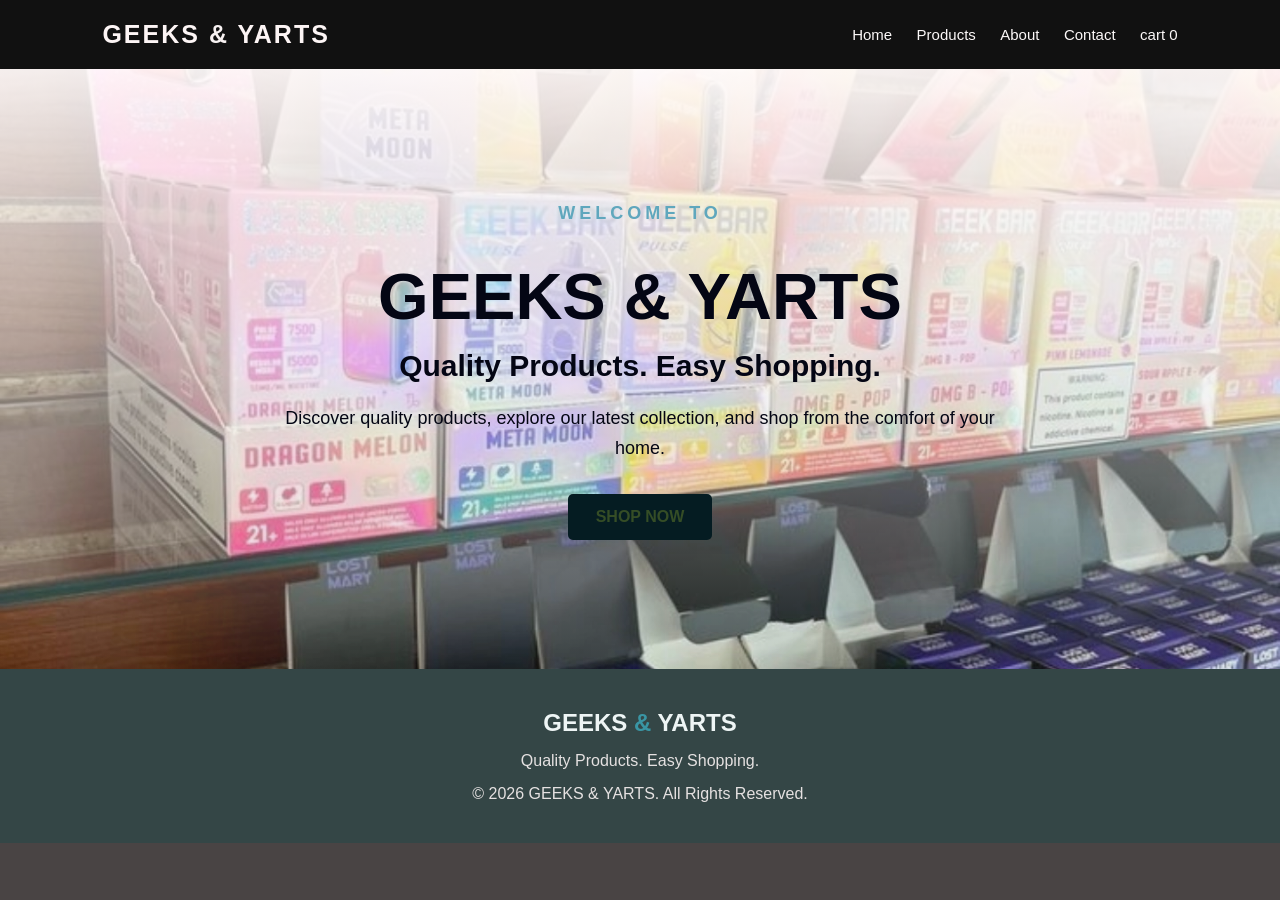
<file: index.html>
<!DOCTYPE html>
<html lang="en">

<head>

    <meta charset="UTF-8">

    <meta name="viewport" content="width=device-width, initial-scale=1.0">

    <title>GEEKS & YARTS | Shop Quality Products</title>

    <meta name="description"
        content="GEEKS & YARTS is an online store offering quality products at affordable prices. Shop easily and place your order online.">

    <meta name="keywords"
        content="GEEKS AND YARTS, online shop, fashion, electronics, accessories, shopping">

    <link rel="stylesheet" href="style.css">

    <link rel="stylesheet"
    href="https://cdnjs.cloudflare.com/ajax/libs/font-awesome/6.5.2/css/all.min.css">

</head>


<body>

    <header>

        <div class="navbar">

            <div class="logo">
                GEEKS <span>&</span> YARTS
            </div>


           <nav>
    <a href="index.html">Home</a>
    <a href="products.html">Products</a>
    <a href="about.html">About</a>
    <a href="contact.html">Contact</a>
    <a href="cart.html" >cart <span id="cart-count">0</span></a>
</nav>

        </div>

        <div id="home" class="hero">

            <div class="hero-content">

                <p class="welcome">
                    WELCOME TO
                </p>

                <h1>
                    GEEKS & YARTS
                </h1>

                <h2>
                    Quality Products. Easy Shopping.
                </h2>

                <p>
                    Discover quality products, explore our latest collection,
                    and shop from the comfort of your home.
                </p>

                <a href="products.html" 
                    class="main-button">
                    SHOP NOW
                </a>

            </div>

        </div>

    </header>

    <footer>

    <h2>
            GEEKS <span>&</span> YARTS
        </h2>


        <p>
            Quality Products. Easy Shopping.
        </p>


        <p>
            © 2026 GEEKS & YARTS.
            All Rights Reserved.
        </p>

    </footer>


     <script src="script.js"></script>


</body>

</html>
</file>
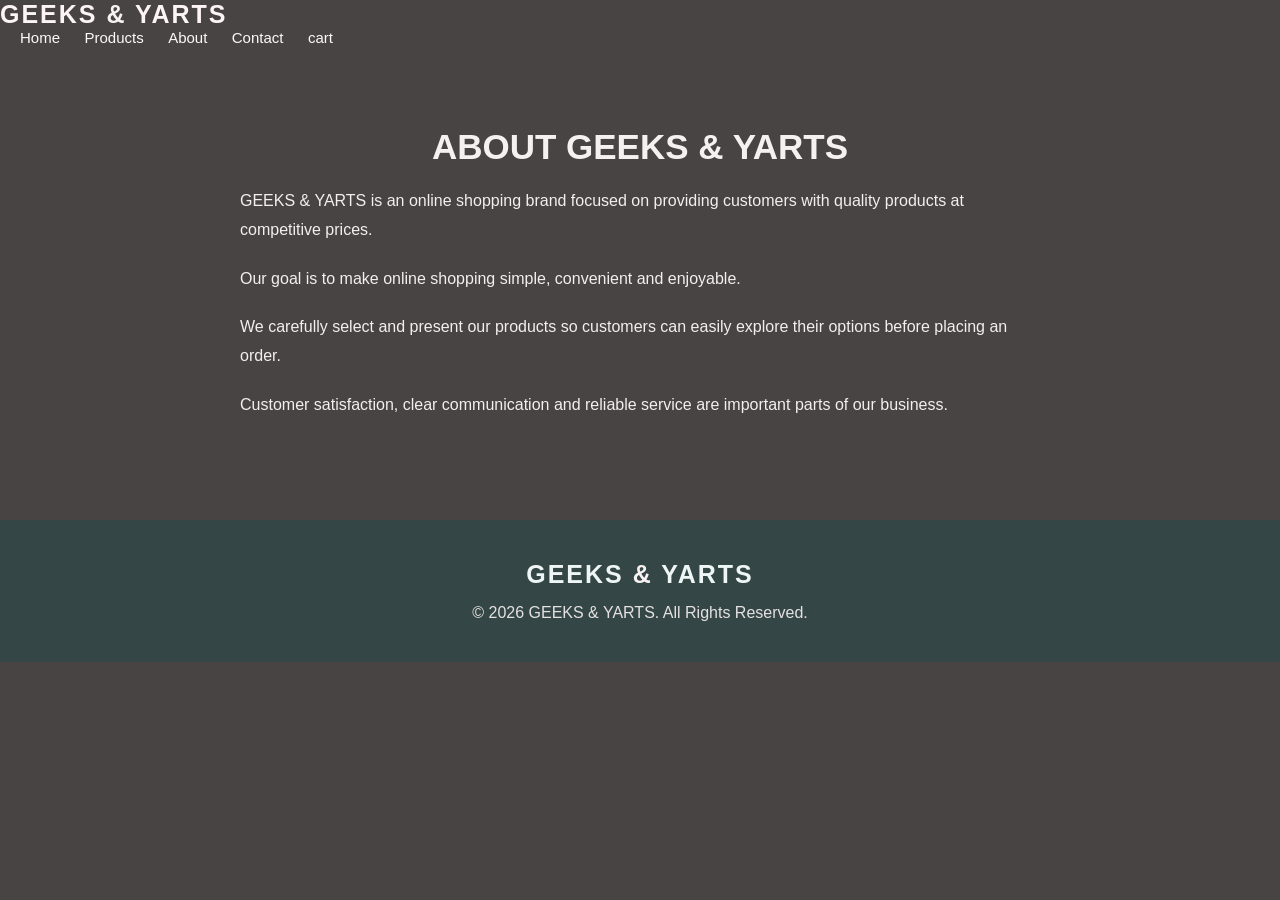
<file: about.html>
<!DOCTYPE html>
<html lang="en">

<head>

    <meta charset="UTF-8">

    <meta name="viewport" content="width=device-width, initial-scale=1.0">

    <title>GEEKS & YARTS | About Us</title>

    <meta name="description"
        content="Learn more about GEEKS & YARTS and our commitment to quality products and customer service.">

    <link rel="stylesheet" href="style.css">

</head>

<body>

    <header>

        <div class="logo">
            GEEKS <span>&</span> YARTS
        </div>

        <nav>
            <a href="index.html">Home</a>
            <a href="products.html">Products</a>
            <a href="about.html">About</a>
            <a href="contact.html">Contact</a>
            <a href="cart.html">cart</a>
        </nav>

    </header>


    <section class="about">

        <h2 class="section-title">
            ABOUT GEEKS & YARTS
        </h2>

        <div class="about-content">

            <p>
                GEEKS & YARTS is an online shopping brand focused
                on providing customers with quality products at
                competitive prices.
            </p>

            <p>
                Our goal is to make online shopping simple,
                convenient and enjoyable.
            </p>

            <p>
                We carefully select and present our products so
                customers can easily explore their options before
                placing an order.
            </p>

            <p>
                Customer satisfaction, clear communication and
                reliable service are important parts of our business.
            </p>

        </div>

    </section>

    <footer>

        <div class="logo">
            GEEKS <span>&</span> YARTS
        </div>

        <p>
            © 2026 GEEKS & YARTS. All Rights Reserved.
        </p>

    </footer>


</body>

</html>
</file>
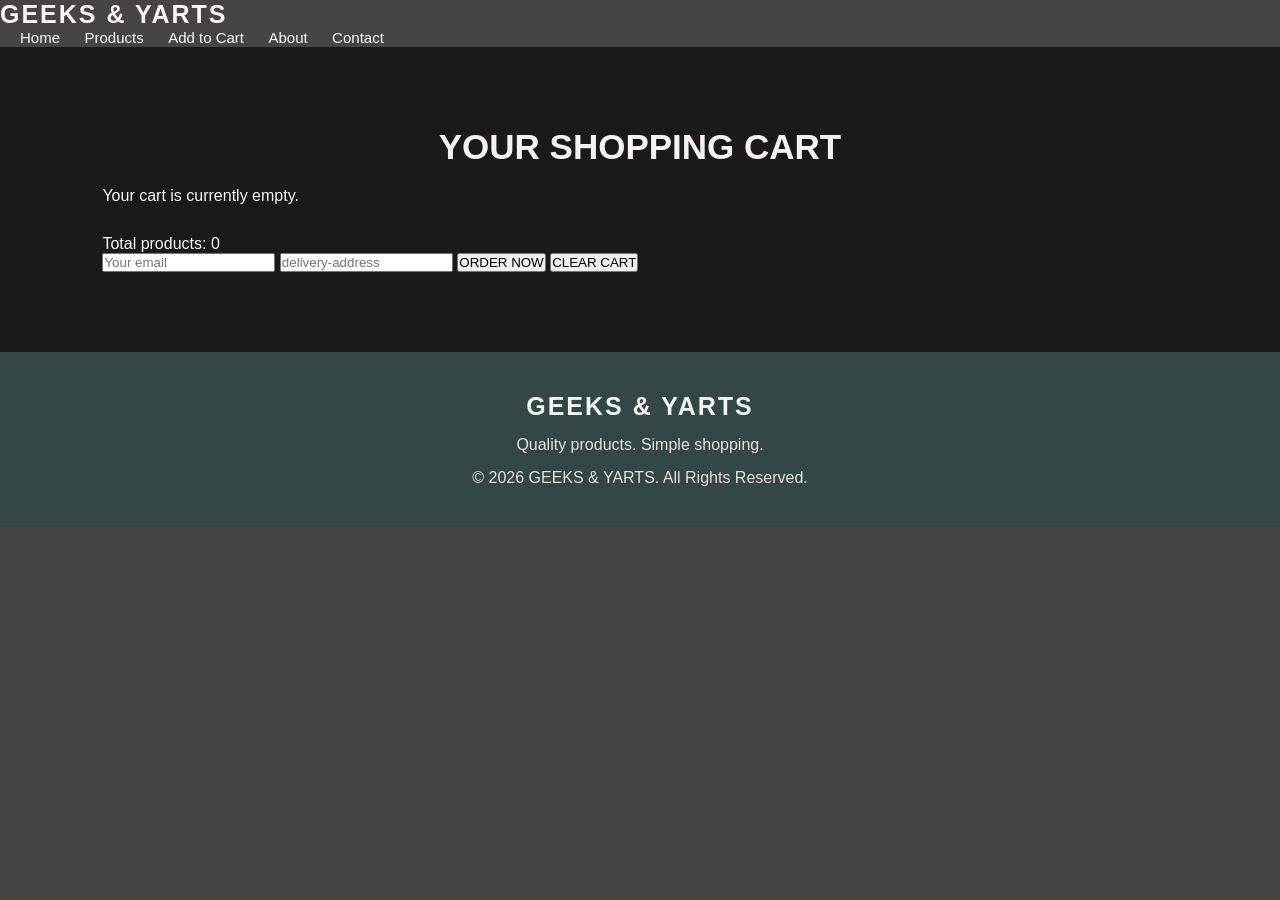
<file: cart.html>
<!DOCTYPE html>
<html lang="en">

<head>

    <meta charset="UTF-8">

    <meta name="viewport" content="width=device-width, initial-scale=1.0">

    <title>GEEKS & YARTS | Shopping Cart</title>

    <link rel="stylesheet" href="style.css">

</head>

<body>

    <header>

        <div class="logo">
            GEEKS <span>&</span> YARTS
        </div>

        <nav>
            <a href="index.html">Home</a>
            <a href="products.html">Products</a>
            <a href="cart.html">Add to Cart</a>
            <a href="about.html">About</a>
            <a href="contact.html">Contact</a>
        </nav>

    </header>

    <section class="cart-section">

        <h2 class="section-title">
            YOUR SHOPPING CART
        </h2>

        <div class="cart-box">

            <p id="empty-cart">
                Your cart is currently empty.
            </p>

            <div id="cart-items"></div>

            <h3">
                <p>Total products: <span id="product-count">0</span></p>
            </h3>
           
            <input type="email"
            id="customer-emmail"
            placeholder="Your email"

            input type="text"
            id="customer-phone"
            placeholder="phone Number">

            <input type="text"
            id="customer-address"
            placeholder="delivery-address">

            <button onclick="window.location.href='contact.html'">
                ORDER NOW
            </button>
            
            <button onclick="clearCart()">
                CLEAR CART
            </button>
     </div>

    </section>

    <footer>

        <div class="logo">
            GEEKS <span>&</span> YARTS
        </div>

        <p>
            Quality products. Simple shopping.
        </p>

        <p>
            © 2026 GEEKS & YARTS. All Rights Reserved.
        </p>

    </footer>


    <script>

        var cart = JSON.parse(
            localStorage.getItem("cart")
        ) || [];

        var cartItems = document.getElementById("cart-items");
        var emptyCart = document.getElementById("empty-cart");
        var cartTotal = document.getElementById("cart-total");

        var total = 0;


        if (cart.length > 0) {

            emptyCart.style.display = "none";

            cart.forEach(function(item, index) {

                var itemBox = document.createElement("div");

                itemBox.className = "cart-item";

                itemBox.innerHTML =
                    "<h3>" + item.name + "</h3>" +
                    "<p>" + item.price + "</p>" +
                    "<button onclick='removeItem(" + index + ")'>" +
                    "REMOVE" +
                    "</button>";

                cartItems.appendChild(itemBox);

                total += parseFloat(
                    item.price.replace("$", "")
                );

            });

            
         let totalP = document.getElementById("product-count");
    totalP.innerHTML = cart.length;

        }


        cartTotal.innerHTML =
            "Total: $" + total.toFixed(2);




        function removeItem(index) {

            cart.splice(index, 1);

            localStorage.setItem(
                "cart",
                JSON.stringify(cart)
            );

            location.reload();

        }


        function clearCart() {

            localStorage.removeItem("cart");

            location.reload();

        }

    </script>

    <script src="script.js"></script>

    <script>
        let cart =
        JSON.parse(localStorage.getItem("cart")) || [];

        document.getElementById("cart-count").textContent = cart.length;
    </script>
</body>

</html>
</file>
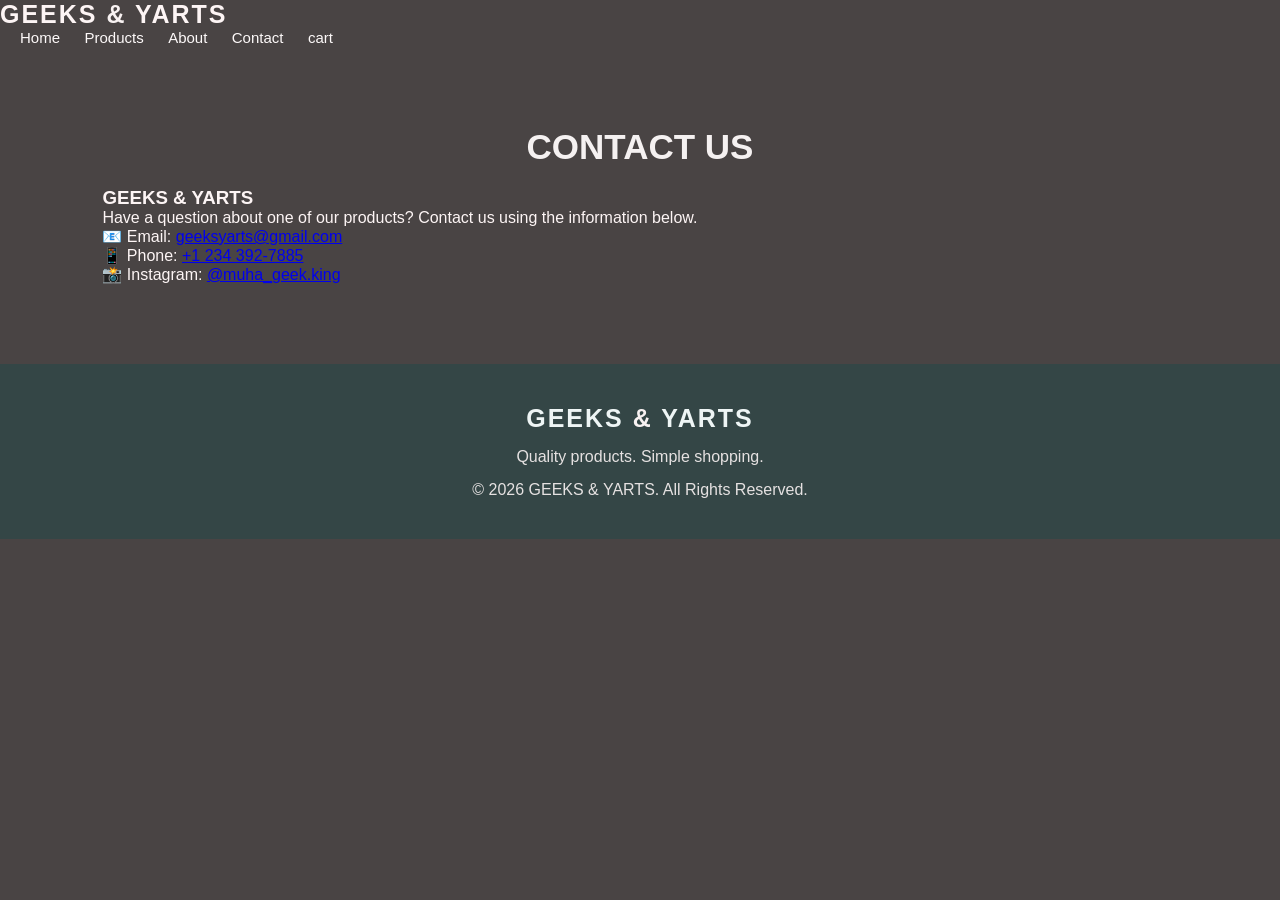
<file: contact.html>
<!DOCTYPE html>
<html lang="en">

<head>

    <meta charset="UTF-8">

    <meta name="viewport" content="width=device-width, initial-scale=1.0">

    <title>GEEKS & YARTS | Contact</title>

    <meta name="description"
        content="Contact GEEKS & YARTS for product questions, orders and customer support.">

    <link rel="stylesheet" href="style.css">

</head>

<body>

    <header>

        <div class="logo">
            GEEKS <span>&</span> YARTS
        </div>

        <nav>
            <a href="index.html">Home</a>
            <a href="products.html">Products</a>
            <a href="about.html">About</a>
            <a href="contact.html">Contact</a>
            <a href="cart.html">cart</a>
        </nav>

    </header>

    <section id="contact">

        <h2 class="section-title">
            CONTACT US
        </h2>

        <div class="contact-box">

            <h3>GEEKS & YARTS</h3>

            <p>
                Have a question about one of our products?
                Contact us using the information below.
            </p>

            <p>
                📧 Email:
                <a href="mailto:YOUR-EMAIL@example.com">
                    geeksyarts@gmail.com
                </a>
            </p>

            <p>
                📱 Phone:
                <a href="tel:+237000000000">
                    +1 234 392-7885
                </a>
            </p>

            <p>
                📸 Instagram:
                <a href="https://www.instagram.com/YOUR_INSTAGRAM/"
                    target="_blank">
                    @muha_geek.king
                </a>
            </p>

        </div>

    </section>

    <footer>

        <div class="logo">
            GEEKS <span>&</span> YARTS
        </div>

        <p>
            Quality products. Simple shopping.
        </p>

        <p>
            © 2026 GEEKS & YARTS. All Rights Reserved.
        </p>

    </footer>


</body>

</html>
</file>
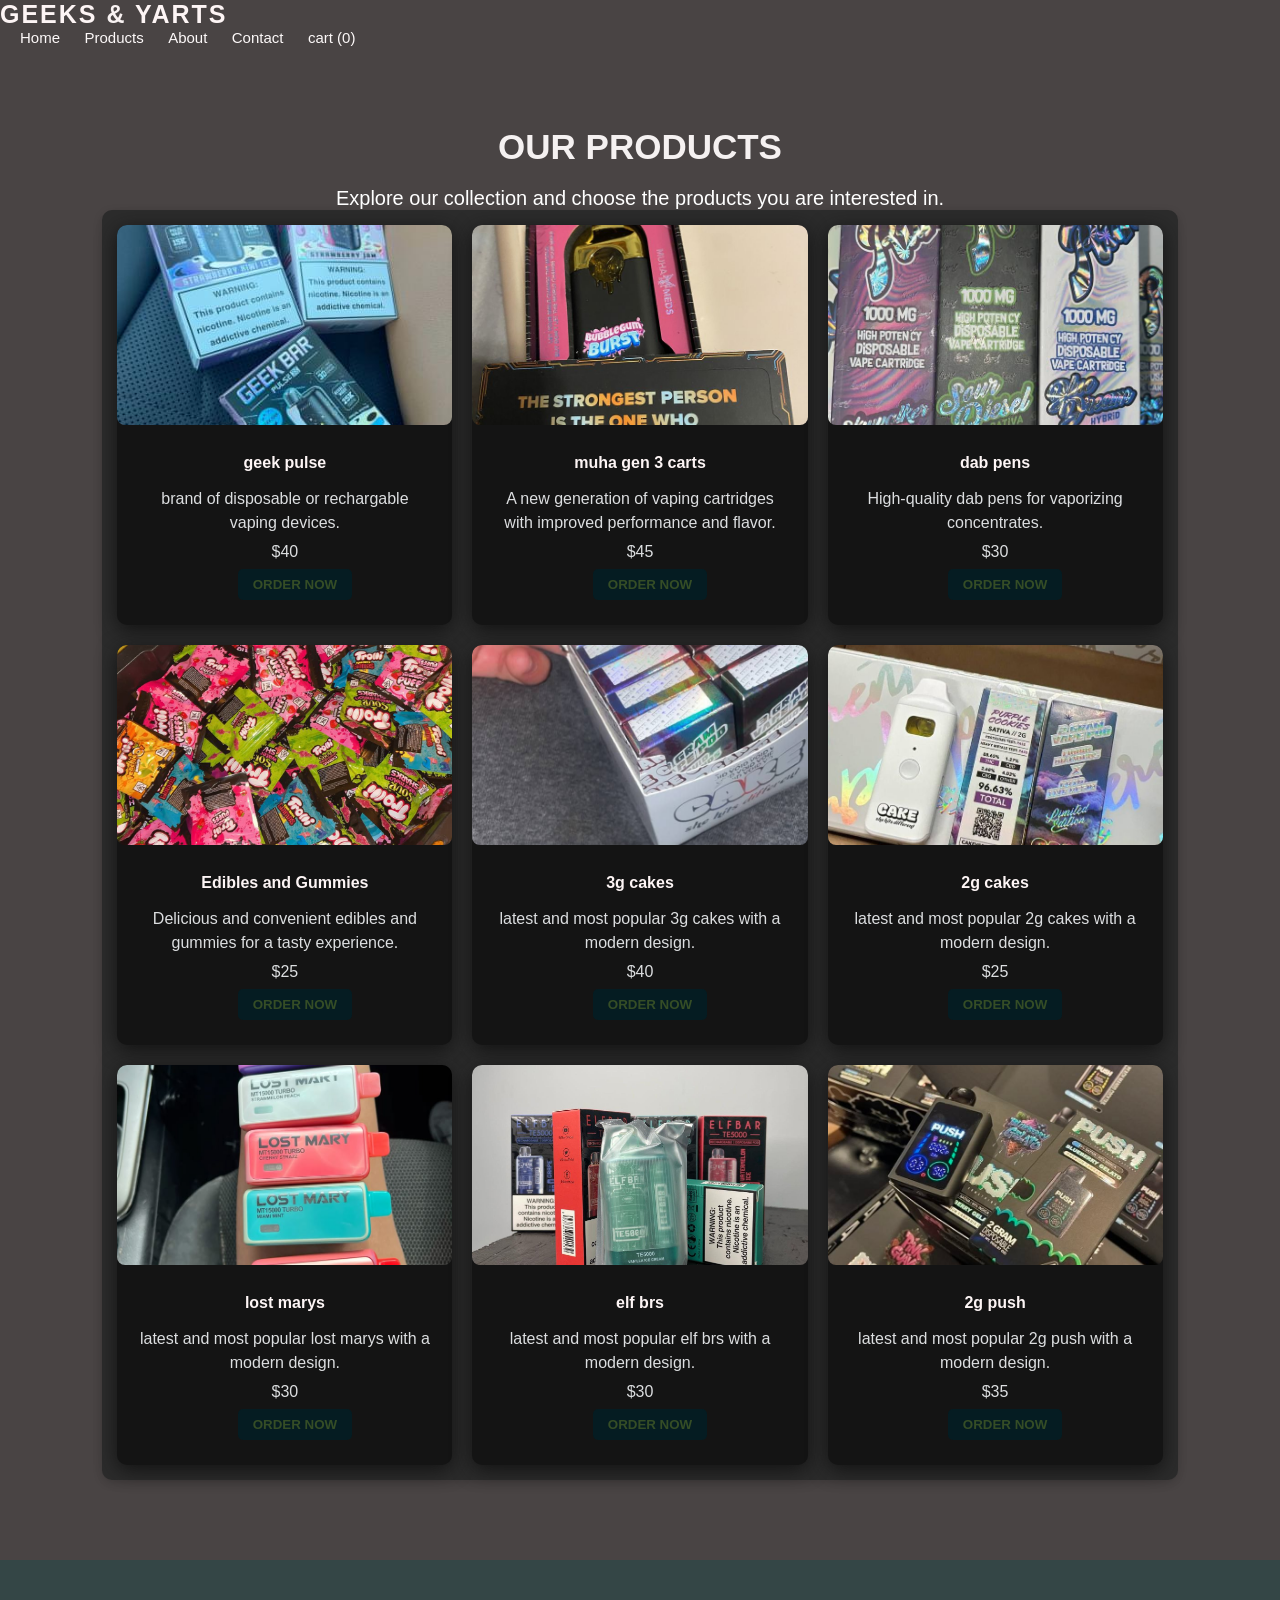
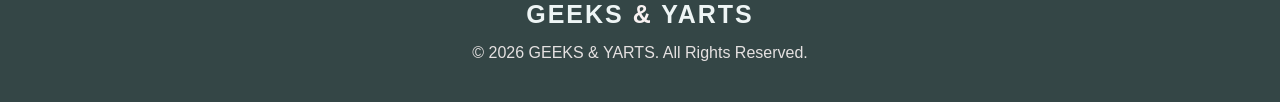
<file: products.html>
<!DOCTYPE html>
<html lang="en">

<head>

    <meta charset="UTF-8">

    <meta name="viewport" content="width=device-width, initial-scale=1.0">

    <title>GEEKS & YARTS | Products</title>

    <meta name="description"
        content="Browse products available at GEEKS & YARTS.">

    <link rel="stylesheet" href="style.css">

</head>

<body>

    <header>

        <div class="logo">
            GEEKS <span>&</span> YARTS
        </div>

        <nav>
            <a href="index.html">Home</a>
            <a href="products.html">Products</a>
            <a href="about.html">About</a>
            <a href="contact.html">Contact</a>
            <a href="cart.html" id="addToCart">cart (0)</a>
        </nav>

    </header>

    <section id="products">

        <h2 class="section-title">
            OUR PRODUCTS
        </h2>

        <p class="section-description">
            Explore our collection and choose the products
            you are interested in.
        </p>


        <div class="products">

            <div class="product">

                <img src="images/geek pulse.jpg"
                    alt="geek pulse">

                <h3>geek pulse</h3>

                <p class="description">
                    brand of disposable or rechargable vaping devices.
                </p>

                <p class="price">
                    $40
                </p>

                <button onclick="addToCart('geek pulse', '$40')">
                    ORDER NOW
                </button>

            </div>

            <div class="product">

                <img src="images/muha gen 3.jpg"
                    alt="muha gen 3 carts">

                <h3>muha gen 3 carts</h3>

                <p class="description">
                    A new generation of vaping cartridges with improved
                    performance and flavor.
                </p>

                <p class="price">
                    $45
                </p>

                <button onclick="addToCart('muha gen 3 carts', '$45')">
                    ORDER NOW
                </button>

            </div>

            <div class="product">

                <img src="images/dab pens.jpg"
                    alt="dab pens">

                <h3>dab pens</h3>

                <p class="description">
                    High-quality dab pens for vaporizing concentrates.
                </p>

                <p class="price">
                    $30
                </p>

                <button onclick="addToCart('dab pens', '$30')">
                    ORDER NOW
                </button>

            </div>

            <div class="product">

                <img src="images/edibles.jpg"
                    alt="Edibles and Gummies">

                <h3>Edibles and Gummies</h3>

                <p class="description">
                    Delicious and convenient edibles and gummies for a tasty experience.
                </p>

                <p class="price">
                    $25
                </p>

                <button onclick="addToCart('Edibles and Gummies', '$25')">
                    ORDER NOW
                </button>

            </div>

            <div class="product">

                <img src="images/3g cake.jpg"
                    alt="3g cakes">

                <h3>3g cakes</h3>

                <p class="description">
                    latest and most popular 3g cakes with a modern design.
                </p>

                <p class="price">
                    $40
                </p>

                <button onclick="addToCart('3g cakes', '$40')">
                    ORDER NOW
                </button>

            </div>

            <div class="product">

                <img src="images/2g cake.jpg"
                    alt="2g cakes">

                <h3>2g cakes</h3>

                <p class="description">
                    latest and most popular 2g cakes with a modern design.
                </p>

                <p class="price">
                    $25
                </p>

                <button onclick="addToCart('2g cakes', '$25')">
                    ORDER NOW
                </button>

            </div>

            <div class="product">

                <img src="images/lost mary.jpg"
                    alt="lost marys">

                <h3>lost marys</h3>

                <p class="description">
                    latest and most popular lost marys with a modern design.
                </p>

                <p class="price">
                    $30
                </p>

                <button onclick="addToCart('lost marys', '$30')">
                    ORDER NOW
                </button>

            </div>

            <div class="product">

                <img src="images/elf brs.jpg"
                    alt="elf brs">

                <h3>elf brs</h3>

                <p class="description">
                    latest and most popular elf brs with a modern design.
                </p>

                <p class="price">
                    $30
                </p>

                <button onclick="addToCart('elf brs', '$30')">
                    ORDER NOW
                </button>

            </div>

            <div class="product">

                <img src="images/2g push.jpg"
                    alt="2g push">

                <h3>2g push</h3>

                <p class="description">
                    latest and most popular 2g push with a modern design.
                </p>

                <p class="price">
                    $35
                </p>

                <button onclick="addToCart('2g push', '$35')">
                    ORDER NOW
                </button>

            </div>



        </div>

    </section>

    <footer>

        <div class="logo">
            GEEKS <span>&</span> YARTS
        </div>

        <p>
            © 2026 GEEKS & YARTS. All Rights Reserved.
        </p>

    </footer>

    <script>

        function addToCart(productName, price) {

            var customerName =
                prompt("Enter your full name:");

            if (!customerName) {
                return;
            }

            var phone =
                prompt("Enter your phone number:");

            if (!phone) {
                return;
            }

            var payment =
                prompt(
                    "Choose payment method:\n\n" +
                    "1 - PayPal\n" +
                    "2 - Cash App\n" +
                    "3 - Zelle\n" +
                    "4 - Gift Card\n" +
                    "5 - Mobile Money\n" +
                    "6 - Other"
                );

            if (!payment) {
                return;
            }

            var message =
                "NEW GEEKS & YARTS ORDER\n\n" +
                "Customer: " + customerName + "\n" +
                "Phone: " + phone + "\n" +
                "Product: " + productName + "\n" +
                "Price: " + price + "\n" +
                "Payment: " + payment;

            window.location.href =
                "mailto:geeksyarts.com" +
                "?subject=New GEEKS & YARTS Order" +
                "&body=" +
                encodeURIComponent(message);

        }

    </script>

    <script src="script.js"></script>
 
   
</body>

</html>
</file>
<file: style.css>
* {
    margin: 0;
    padding: 0;
    box-sizing: border-box;
}


html {
    scroll-behavior: smooth;
}


body {
    font-family: Arial, sans-serif;
    background-color: #494444;
    color: #fdf5f5;
}


header {
    width: 100%;
}


.navbar {
    background-color: #111;
    color: rgb(white);

    display: flex;
    justify-content: space-between;
    align-items: center;

    padding: 20px 8%;

    position: sticky;
    top: 0;

    z-index: 1000;
}


.logo {
    font-size: 25px;
    font-weight: bold;
    letter-spacing: 2px;
}


.logo span {
    color: #f8f2f2;
}


nav a {
    color: rgb(253, 249, 249);
    text-decoration: white;

    margin-left: 20px;

    font-size: 15px;
}


nav a:hover {
    color: #14349b;
}


.hero {

    min-height: 600px;

    display: flex;
    align-items: center;
    justify-content: center;

    text-align: center;

    padding: 50px 20px;

    background-image:

        linear-gradient(
            rgba(255, 251, 251, 0.932),
            rgba(108, 119, 116, 0.13)
        ),

        url("images/homepage.jpg");


    background-size: cover;

    background-position: center;

    background-repeat: no-repeat;

    color: rgb(4, 6, 20);

}


.hero-content {
    max-width: 750px;
}


.welcome {
    color: #5fa7bd;

    letter-spacing: 4px;

    font-weight: bold;

    margin-bottom: 15px;
}


.hero h1 {
    font-size: 65px;

    margin-bottom: 15px;
}


.hero h2 {
    font-size: 30px;

    margin-bottom: 20px;
}


.hero p {
    font-size: 18px;

    line-height: 1.7;

    margin-bottom: 30px;
}


.main-button,
.product button,
.checkout-button,
#checkout-form button {

    background-color: #051c22;

    color: rgb(53, 77, 38);

    border: none;

    padding: 14px 28px;

    border-radius: 5px;

    cursor: pointer;

    font-weight: bold;

    text-decoration: none;

    display: inline-block;

}


.main-button:hover,
.product button:hover,
.checkout-button:hover,
#checkout-form button:hover {

    background-color: #071b16d0;

}


section {
    padding: 80px 8%;
}


.section-title {

    text-align: center;

    font-size: 35px;

    margin-bottom: 20px;

}


.section-text {

    text-align: center;

    color: #1a1818;

    margin-bottom: 40px;

}


.categories-container {

    display: grid;

    grid-template-columns:
        repeat(4, 1fr);

    gap: 25px;

}


.category {

    background-color: rgba(188, 196, 204, 0.986);

    padding: 35px 20px;

    text-align: center;

    border-radius: 10px;

    box-shadow:
        0 5px 20px
        rgba(194, 194, 211, 0.89);

}


.category-icon {

    font-size: 45px;

    margin-bottom: 15px;

}


.category h3 {

    margin-bottom: 10px;

}

.products-section {

    background-color: #22223be5;

}


.products-container {

    display: grid;

    grid-template-columns:
        repeat(4, 1fr);

    gap: 25px;

}


.product {

    background-color: rgb(20, 20, 20);

    border-radius: 10px;

    overflow: hidden;

    padding-bottom: 25px;

    box-shadow:
        0 5px 20px
        rgba(15, 15, 15, 0.877);

    transition: 0.3s;

}


.product:hover {

    transform: translateY(-7px);

}


.product img {

    width: 100%;

    height: 220px;

    object-fit: cover;

}


.product h3 {

    padding: 20px 20px 10px;
    text-decoration-color: rgb(14, 13, 13);

}


.product p {

    padding: 0 20px;

    color: #f7f9fce1;

    line-height: 1.5;

}


.product h4 {

    padding: 15px 20px;

    font-size: 24px;

    color: #e7ddddec;

}


.product button {

    margin-left: 20px;

}


.cart-section {

    background-color: rgba(22, 23, 24, 0.911);

}


#cart-items {

    max-width: 800px;

    margin: 30px auto;

}


.empty-cart {

    text-align: center;

    color: #f1e0e0;

}


.cart-item {

    display: flex;

    justify-content: space-between;

    align-items: center;

    background-color: #e7e7dcab;

    padding: 20px;

    margin-bottom: 15px;

    border-radius: 8px;

}


.cart-item button {

    padding: 8px 12px;

    margin: 3px;

    border: none;

    cursor: pointer;

    background-color: #f0f8f8e7;

    color: rgba(24, 23, 23, 0.904);

    border-radius: 4px;

}


.cart-total {

    text-align: center;

    font-size: 25px;

    margin: 30px 0;

}


.checkout-button {

    display: block;

    margin: auto;

}


.checkout-section {

    background-color: #efeff1d2;

}


#checkout-form {

    max-width: 600px;

    margin: 30px auto;

    display: flex;

    flex-direction: column;

}


#checkout-form input,
#checkout-form textarea,
#checkout-form select {

    padding: 15px;

    margin-bottom: 15px;

    border: 1px solid #ccc;

    border-radius: 5px;

    font-size: 16px;

}


#checkout-form textarea {

    height: 120px;

    resize: vertical;

}


#checkout-form label {

    margin-bottom: 10px;

    font-weight: bold;

}

.about-section {

    background-color: rgba(26, 26, 24, 0.877);

    text-align: center;
    text-decoration-color: white;

}


.about-content {

    max-width: 800px;

    margin: auto;

}

.about-content {

    text-decoration-color: white;
}


.about-content p {

    margin-bottom: 20px;

    line-height: 1.8;

    color: #f1efef;

}
.contact-section {

    background-color: #ebebf8ad;
    text-decoration-color: white;

}


.contact-container {

    max-width: 650px;

    margin: auto;

    text-align: center;

    background-color: rgba(240, 241, 247, 0.774);

    padding: 40px;

    border-radius: 10px;

    box-shadow:
        0 5px 20px
        rgba(253, 253, 250, 0.986);

}


.contact-container h3 {

    font-size: 25px;

    margin-bottom: 20px;

    text-decoration-color: white;

}


.contact-container p {

    margin: 15px 0;
    text-decoration-color: white;

}


.contact-container a {

    color: #e9f1f1e7;

    text-decoration-color: rgb(250, 247, 247);

}
footer {

    background-color: #0e4b4b59;

    color: rgb(238, 245, 245);

    text-align: center;

    padding: 40px 20px;

}


footer span {

    color: #3cbbd1ad;

}


footer p {

    margin-top: 15px;

    color: #f1ececef;

}

@media (max-width: 1000px) {

    .products-container {

        grid-template-columns:
            repeat(2, 1fr);

    }

}


@media (max-width: 800px) {

    .navbar {

        flex-direction: column;

    }


    nav {

        margin-top: 20px;

    }


    nav a {

        margin: 5px;

        display: inline-block;

    }


    .categories-container {

        grid-template-columns:
            repeat(2, 1fr);
        text-decoration-color: white;

    }


    .hero h1 {

        font-size: 45px;
        text-decoration-color: white;

    }


    .hero h2 {

        font-size: 24px;
        text-decoration-color: white;

    }

}


@media (max-width: 500px) {

    .products-container {

        grid-template-columns: 1fr;

    }


    .categories-container {

        grid-template-columns: 1fr;

    }


    .hero h1 {

        font-size: 36px;

    }


    .hero h2 {

        font-size: 21px;

    }


    .section-title {

        font-size: 28px;

    }

}

.welcome{

    font-size: large;
    text-decoration-color: whitesmoke;
}

.img {

    width: 300px
    

}

.header {
    background-image: 
 url("images/geek pulse.jpeg");
    background-size: cover;
    background-position: 
center;
    background-repeat: 
no-repeat;
}

.products {
    display: grid;
    grid-template-columns: repeat(3, 1fr);
    gap: 20px;
    padding: 30px;
    max-width: 1100px;
    margin: auto;
}

.products  {
    background: rgb(44, 44, 44);
    border-radius: 10px;
    padding: 15px;
    box-shadow: 0 3px 10px rgba(0, 0, 0, 0.15);
    text-align: center;
}

.product img {
    width: 90%;
    height: 100px;
    object-fit: cover;
    border-radius: 8px;
}
.product h3 {
    font-size: 16px;
    margin: 5px 0;
}
.product p {
    font-size: 16px;
    margin: 5px 0;
}
.product button {
    padding: 8px 15px;
    border: none;
    border-radius: 5px;
    cursor: pointer;
}

@media (max-width: 768px) {
    .products {
        grid-template-columns: repeat(2, 1fr);
    }
}

@media (max-width: 500px) {
    .products {
        grid-template-columns: 1fr;
    }
}
.section-title {

    color: rgb(245, 241, 241);
}

.section-description{

    color: white;
    font-size: 20px;
    text-align: center;
}

.order-section {
    max-width: 500px;
    margin: 40px auto;
    padding: 25px;
    background: white;
    border-radius: 10px;
    text-align: center;
}

.order-section h2 {
    margin-bottom: 20px;
    color: #111827;
}

.order-section input {
    width: 100%;
    padding: 12px;
    margin: 8px 0;
    border: 1px solid #ccc;
    border-radius: 6px;
}

.order-section button {
    width: 100%;
    padding: 13px;
    margin-top: 15px;
    background-color: #2563eb;
    color: white;
    border: none;
    border-radius: 6px;
    font-weight: bold;
    cursor: pointer;
}

.order-section button:hover {
    background-color: #1d4ed8;
}

.shop-btn {
    display: inline-block;
    background: #000;
    text-decoration:  whiite;
    padding: 15px 30px;
    border-radius: 5px;
}

.products {
    display: grid;
    grid-template-columns: repeat(3, 1fr);
    gap: 20px;
    width: 100%;
}

.product {
    width: 100%;
    box-sizing: border-box;
    overflow: hidden;
}

.product img {  
    width: 100%;
    height: 200px;
    object-fit: cover;
}
</file>
